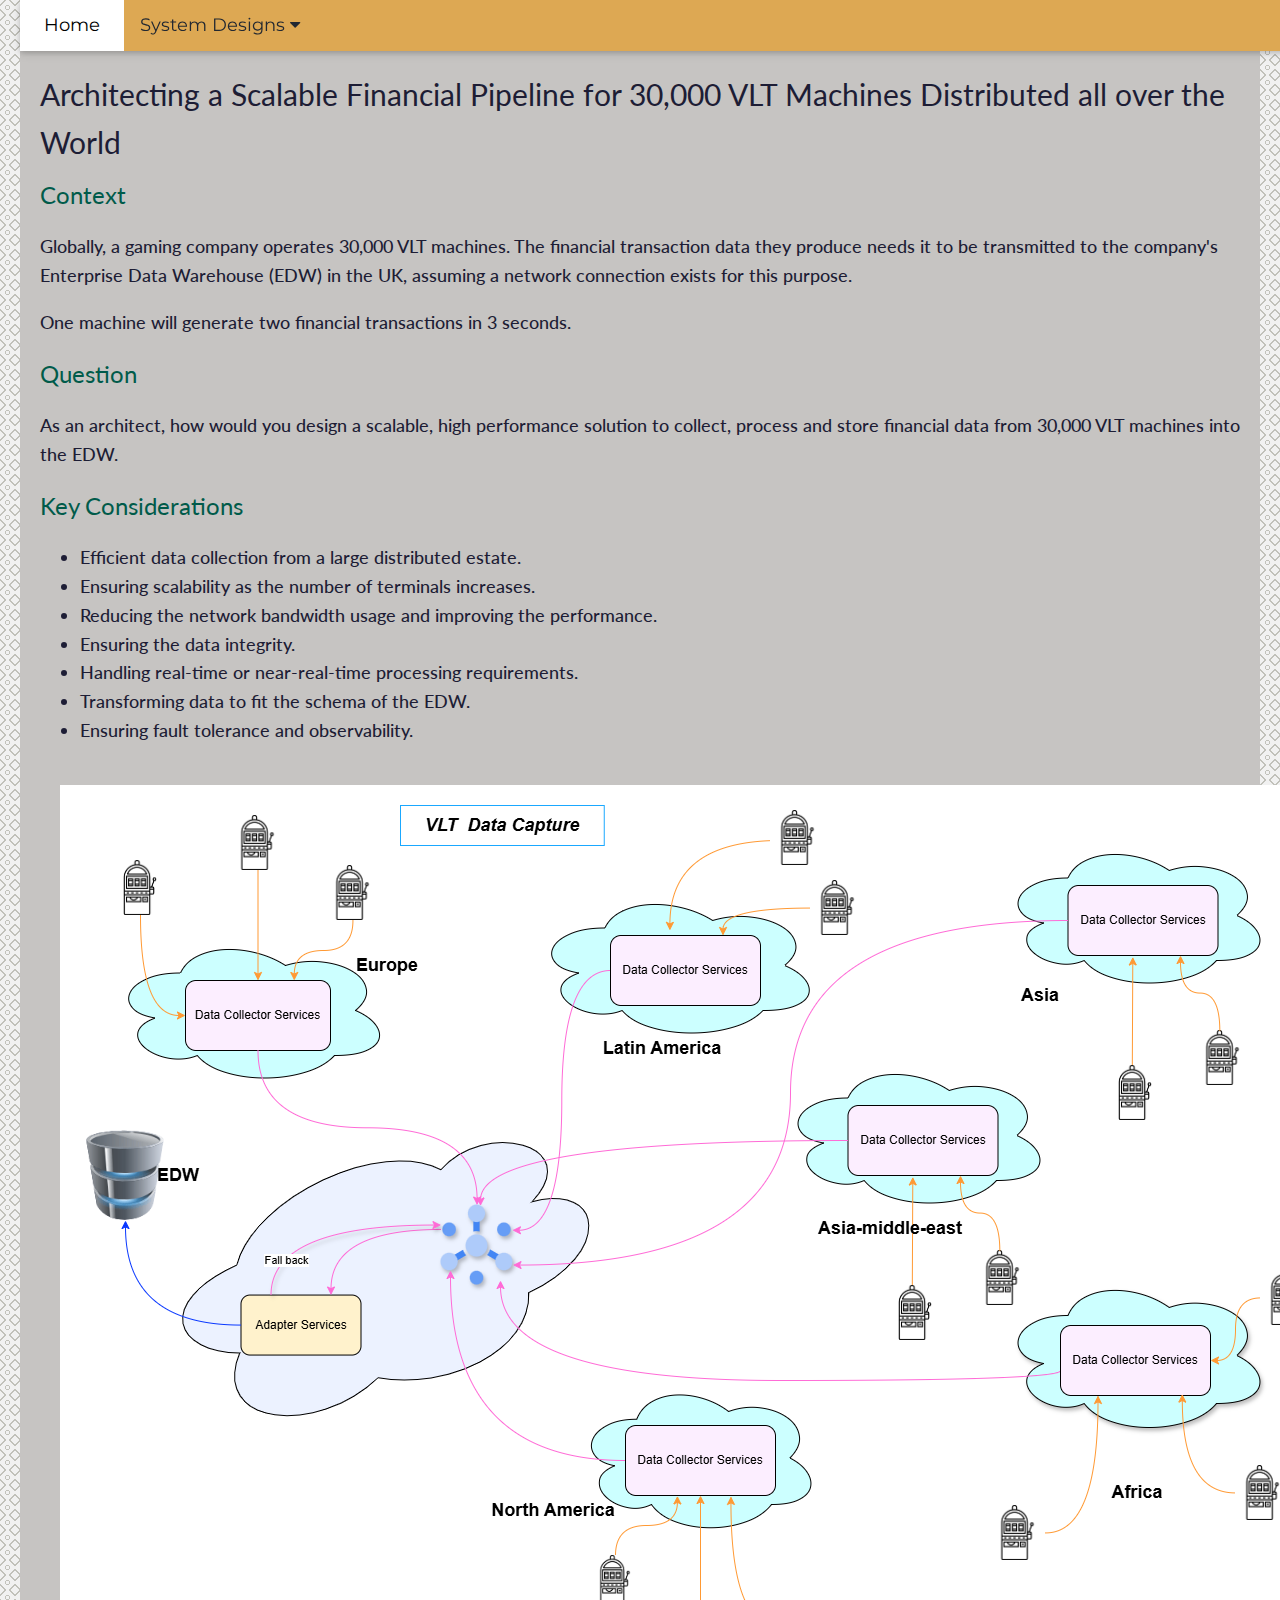
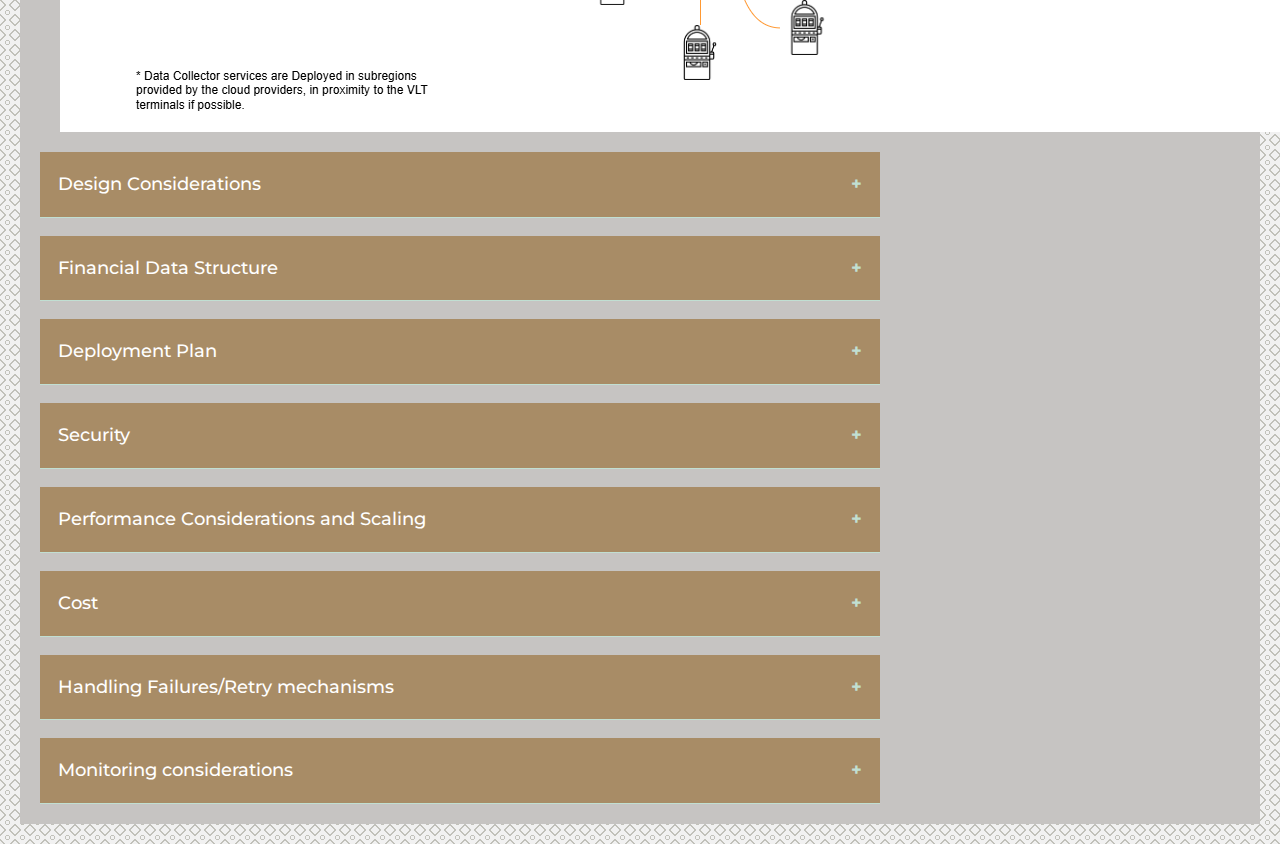
<file: architecture.html>
<!DOCTYPE html>
<html lang="en">
<head>
    <title>praveenvp.in</title>
    <meta charset="UTF-8">
    <meta name="viewport" content="width=device-width, initial-scale=1">
    <link rel="stylesheet" type="text/css" href="main.css" media="all"/>
    <link rel="stylesheet" href="https://www.w3schools.com/w3css/4/w3.css">
    <link rel="stylesheet" href="https://fonts.googleapis.com/css?family=Lato">
    <link rel="stylesheet" href="https://fonts.googleapis.com/css?family=Montserrat">
    <link rel="stylesheet" href="https://cdnjs.cloudflare.com/ajax/libs/font-awesome/4.7.0/css/font-awesome.min.css">
    <link rel="stylesheet" href="https://fonts.googleapis.com/css?family=Audiowide">
    <link rel="preconnect" href="https://fonts.googleapis.com">
    <link rel="preconnect" href="https://fonts.gstatic.com" crossorigin>
    <link href="https://fonts.googleapis.com/css2?family=Dancing+Script:wght@400..700&family=Noto+Sans:ital,wght@0,100..900;1,100..900&display=swap"
          rel="stylesheet">
    <style>
        body, h1, h2, h3, h4, h5, h6 {
            font-family: "Lato", sans-serif
        }

        .w3-bar, button {
            font-family: "Montserrat", sans-serif
        }

        .main-color {
            background-color: #DDA853;
        }

    </style>
</head>
<body>

<!-- Navbar -->
<div class="w3-top">
    <div class="w3-bar main-color w3-card w3-left-align w3-large">
        <a class="w3-bar-item w3-button w3-hide-medium w3-hide-large w3-right w3-padding-large w3-hover-white w3-large main-color"
           href="javascript:void(0);" onclick="myFunction()" title="Toggle Navigation Menu"><i
                class="fa fa-bars"></i></a>
        <a href="index.html#" class="w3-bar-item w3-button w3-padding-large w3-white">Home</a>
        <div class="w3-dropdown-hover w3-hide-small">
            <button class="nav-dropdown">System Designs <i class="fa fa-caret-down"></i></button>
            <div class="w3-dropdown-content w3-card-4 w3-bar-block">
                <a href="#data-collection-id" class="w3-bar-item w3-button w3-hide-small w3-padding-large w3-hover-white">Data Collection pipeline for Globally Distributed Machines</a>
            </div>
        </div>
    </div>
</div>

<!-- Header -->
<!--<header class="w3-container main-color w3-center" style="padding:128px 16px;">-->
<!--    <h1 class="w3-margin w3-jumbo header">praveenvp.in</h1>-->
<!--    <p class="w3-xlarge"></p>-->
<!--    <button class="w3-button w3-black w3-padding-large w3-large w3-margin-top">Get Started</button>-->
</header>
<div class="row">
    <div class="leftcolumn">
        <div id="data-collection-id"></div>
        <div class="card" id="data-collection-body">
            <!--            <h2>Collecting Financial Data from VLT Machines Distributed all over the World</h2>-->
            <h2>Architecting a Scalable Financial Pipeline for 30,000 VLT Machines Distributed all over the World</h2>
            <h3>Context</h3>
            <p>
                Globally, a gaming company operates 30,000 VLT machines. The financial transaction data they produce
                needs it to be transmitted to the company's Enterprise Data Warehouse (EDW) in the UK, assuming a
                network
                connection exists for this purpose.
            </p>
            <p>One machine will generate two financial transactions in 3 seconds. </p>
            <h3>Question</h3>
            <p>
                As an architect, how would you design a scalable, high performance solution to collect, process and
                store financial data from 30,000 VLT machines into the EDW.
            </p>

            <h3>Key Considerations</h3>
            <ul>
                <li>Efficient data collection from a large distributed estate.</li>
                <li>Ensuring scalability as the number of terminals increases.</li>
                <li>Reducing the network bandwidth usage and improving the performance.</li>
                <li>Ensuring the data integrity.</li>
                <li>Handling real-time or near-real-time processing requirements.</li>
                <li>Transforming data to fit the schema of the EDW.</li>
                <li>Ensuring fault tolerance and observability.</li>
            </ul>

            <div class="card">
                <picture>
                    <source media="(min-width: 650px)" srcset="data-capture.png">
                    <source media="(min-width: 450px)" srcset="data-capture.png">
                    <img src="data-capture.png" width="1275" height="947" alt="data capturing diagram">
                </picture>
            </div>

            <button type="button" class="collapsible">Design Considerations</button>
            <div class="content">
                <p>As our terminals are distributed all over the world, and assumes the distribution is as follows, for
                    the
                    provided 30K VLT machines.</p>
                <ul>
                    <li>Europe: 10K</li>
                    <li>North America: 10K</li>
                    <li>Latin America: 3K</li>
                    <li>Africa: 2K</li>
                    <li>Asia: 5K</li>
                </ul>
                <p>From one VLT machine, we are expecting <b>two</b> data in <b>3 seconds</b>, assumes the machine is
                    functioning non-stop,
                    we will be having 20 intervals of 3 seconds in 60 seconds, that means it will be getting 40
                    financial
                    data in one minute.The maximum load we will be getting at peak hours will be as follows.</p>
                <div class="command">
                    <li>40 x 30000 = 1,200,000 transactions per minute</li>
                    <li>1,200,000/60 = 20,000 request per seconds from all over the world, if the provided 30K machines
                        are
                        functioning.
                    </li>
                </div>
                <p>Since these are distributed all over the world, and not all the VLT machines are functioning,
                    assuming
                    half of the population is sleeping and our peak load will be reduced to
                    10K requests per second.</p>

                <p>To reduce the network bandwidth, we can transfer the data in a timed intervals, like say for
                    simplicity,
                    I take the interval as 30 seconds.</p>
                <p>From 30K VLT machines there will be 60K requests per minute, taking the geo-distributions again, the
                    maximum peak load will be 30K requests per minute.</p>
                <div class="command">
                    <li>30K Requests Per Minutes</li>
                    <li>30,000/60 = 500 Requests per second, which is still a considerable amount of traffic.</li>
                </div>
            </div>
            <p></p>

            <button type="button" class="collapsible">Financial Data Structure</button>

            <div class="content">
                <p>Financial data being transmitted consists of VLT-Machine-ID, stake amount, win amount, timestamp. No
                    keys are transmitted, only values in a specific order to reduce the bandwidth usage.
                    Define post-method with data as follows.</p>
                <p></p>
                <h4>for one transaction: </h4>
                <div class="command">
                    <li>VLT-Id|stakeAmount|winAmount|timeStamp(epoch time)|sha1Sum(VLT-id, stake amount, win amount, and
                        timestamp)
                    </li>
                </div>
                <p>* The hash is used to verify the request data, being transmitted over the network.</p>

                <h4>When sending in batches of one minutes, we can avoid the hash value calculation per transaction, to
                    hash value to the full packet.
                </h4>
                <div class="command">
                    sha1Sum(data)#VLT-Id|stakeAmount|winAmount|timeStamp(epoch
                    time)#VLT-Id|stakeAmount|winAmount|timeStamp(epoch
                    time)#VLT-Id|stakeAmount|winAmount|timeStamp(epoch
                    time) ....
                </div>
                <h5>Details of the data being transmitted.</h5>
                <li>VLT-ID : 6 Digits.</li>
                <li>Stake Amount: 5 Digits.</li>
                <li>Win amount: 7 Digits.</li>
                <li>Epoch time: 10 Digits.</li>
                <li>Hash: 40 chars.</li>
                <li>For One transaction: 6 + 5 + 7 + 10 + 3 (separating chars) + 1 (# for separating the one
                    transaction
                    data) = 32 Chars per transaction.
                </li>
                <li>For One minutes 40 transactions => 40(sha1sum size) + (32 x 40 ) = 1320 Bytes of data per
                    request.
                </li>
                <li>in 30 seconds we have 20 transactions => 40(sha1Sum size) + (32 x 20 ) = 660 Bytes of data per
                    request.
                </li>
                <p>* This data is tiny even in the high latency network this will take little time, Even in slow mobile
                    network this transmission happens instantly.</p>
            </div>
            <p></p>

            <button type="button" class="collapsible">Deployment Plan</button>
            <div class="content">
                <p></p>
                <h5>Minimize latency via Regional Data Collectors:</h5>
                <li>Deploy data collection services in multiple
                    regions, strategically located near VLT machines, to significantly reduce data transmission
                    latency. The subregions will be added when Identifies the more data is being pushed to our
                    system.
                </li>
                <h5>Scalable, Serverless Data Collection:</h5>
                <li>Implement data collector applications using a serverless
                    architecture to ensure automatic scaling and efficient resource utilization. Use <b><a href="https://cloud.google.com/run" target="_blank">Google Cloud Run</a></b> Service.
                </li>
                <h5>Leverage Cloud-Based Queuing:</h5>
                <li>Use cloud-provided queuing services to manage and buffer data
                    flow, ensuring reliable data delivery. Use <b><a href="https://cloud.google.com/pubsub" target="_blank">Google Pub/Sub</a></b>
                </li>
                <h5>Optimize EDW Integration with Regional Adapters:</h5>
                <li>Position adapter services in the same region as
                    the Enterprise Data Warehouse (EDW) to minimize latency during data transfer.
                </li>
                <h5>Ensure Data Integrity with Idempotent Database Operations:</h5>
                <li>Design database operations to be idempotent, enabling safe retries and preventing data duplication
                    in case of failures.
                </li>
                <h5>Guarantee Data Delivery with Acknowledgment Mechanisms:</h5>
                <li>Implement acknowledgment mechanisms (e.g., Kafka acknowledgments) to prevent data loss during
                    processing.
                </li>
                <p></p>
            </div>
            <p></p>
            <button type="button" class="collapsible">Security</button>
            <div class="content">
                <p></p>
                <h5>Encryption</h5>
                <li>Requests are transmitted over http/3 network, both for internal and external communication.</li>
                <li>Data is encrypted using Symmetric encryption, Use <a style="color:blue !important;"
                                                                         href="https://en.wikipedia.org/wiki/ChaCha20-Poly1305"
                                                                         target="_blank"><i>Cha-cha20-Poly1305</i></a>
                    for better performance.
                </li>
                <p></p>
                <p></p>
                <h5>Authentication (Token-based authentication)</h5>
                <h5><i>Considerations</i></h5>
                <li>Use short-lived tokens and implement token rotation.</li>
                <li>If required, implement geographic restrictions on token usage based on IP address or other location
                    data.
                </li>
                <li>Implement rate limiting to prevent abuse and denial-of-service attacks.</li>
                <li>Issue tokens from a central, secure server.</li>
                <li>Distribute token validation logic to the data collection services, for reducing the latency.</li>
                <p></p>
            </div>
            <p></p>
            <button type="button" class="collapsible">Performance Considerations and Scaling</button>
            <div class="content">
                <p></p>
                <li>Consider transmitting over https/3, this will add some data in the headers, this will not add that much
                    load.
                </li>
                <li><b>GZIP</b> compression to reduce the bandwidth, for this small amount of data this will not yeild that
                    much significate gain, still useful when we transfer more data over a period.
                </li>
                <li>The <b>Google Pub/Sub</b> provides Low latency, and it scales when needed using its infrastructure, and it is
                    managed by the cloud provider.
                </li>
                <li><b>Google Pub/Sub</b> has inter-regional-connectivity to share the information, we can create <b>topic</b> once, and
                    it is available in across the Google Cloud regions, and publishers (here the data collection
                    services) can publish to the <b>topics</b>.
                </li>
                <li>Since we are using <b>Google CloudRun</b> as a <b>serverless platform</b>, as these are scalable by nature, we
                    can create replication on demand, increasing the calculation power.
                </li>
                <li><b>Adapter</b> services will use the partitions in the Pubsub queue for effective consumption of the
                    data.
                </li>
                <li>Bulk insertion to the database will be used to insert the batch data being transmitted (one minute/30
                    seconds data).
                </li>
                <li>Using <b><i>plain/text</i></b> data to communicate between VLT terminals and Data collector services.</li>
                <p></p>
            </div>
            <p></p>
            <button type="button" class="collapsible">Cost</button>
            <div class="content">
                <p></p>
                <li>We are implementing a serverless architecture to leverage its inherent auto-scaling capabilities. This allows us to dynamically adjust resource allocation based on the real-time processing demands of our global VLT network. With an anticipated 50% average utilization across VLT machines, serverless will enable us to scale resources proportionally, resulting in significant cost efficiencies. Further more since thse are serverless applications, our maintanance cost also reduced significantly.
                </li>
            </div>
            <p></p>
            <button type="button" class="collapsible">Handling Failures/Retry mechanisms</button>
            <div class="content">
                <p></p>
                <h5>While transferring the data from VLT machine to Data collector service</h5>
                <li>All the data needs to be validated for the integrity, once the message validation is successful, we will be published the changes into the Google Pub/Sub,
                    and the acknowledgement is sent back to the VLT instance, if the acknowledgement is not successful we will be saving the data into a file for transferring the data during the recovery cycle.</li>
                <li>The Same method will be used when the Data collector service failed to publish the data to the pubsub queue, we save the data in VLT machine.</li>
                <h5>When Transfer the information from the Adapter Service to EDW</h5>
                <li>A Separate post-controller endpoint will be used to transfer recovery data; in that case we can send the data in files, for a context if the Connectivity is failed for 4 hours, then the data will be stored in a file, preferably one file for one hour.</li>
                <li>This end point in the collector service will parse the file and create data from this and send to the queue.</li>
                <li>If we consider the 40 financial data per minute, we will be having a total of 40 x 60 = 2400 transactions per hour.</li>
                <li>1320 bytes per minute, translate to 1320 bytes x 60 = 79.2Kb of data per hour.</li>
            </div>
            <p></p>
            <button type="button" class="collapsible">Monitoring considerations</button>
            <div class="content">
                <p></p>
                <li>Number of requests processed per second at each level</li>
                <li>At Adapter level</li>
                <li>At Data collection service level</li>
                <li>Error Rates and recovery requirements.</li>
                <li>Database operations and health checks.</li>
                <li>Active Data collection services at a time, by region.</li>
                <li>Queue length.</li>
            </div>
    </div>
    <script>
        // Used to toggle the menu on small screens when clicking on the menu button
        function myFunction() {
            var x = document.getElementById("navDemo");
            if (x.className.indexOf("w3-show") == -1) {
                x.className += " w3-show";
            } else {
                x.className = x.className.replace(" w3-show", "");
            }
        }

        var coll = document.getElementsByClassName("collapsible");
        var i;

        for (i = 0; i < coll.length; i++) {
            coll[i].addEventListener("click", function () {
                this.classList.toggle("active");
                var content = this.nextElementSibling;
                if (content.style.display === "block") {
                    content.style.display = "none";
                } else {
                    content.style.display = "block";
                }
            });
        }

    </script>
</div>
</body>
</html>
</file>
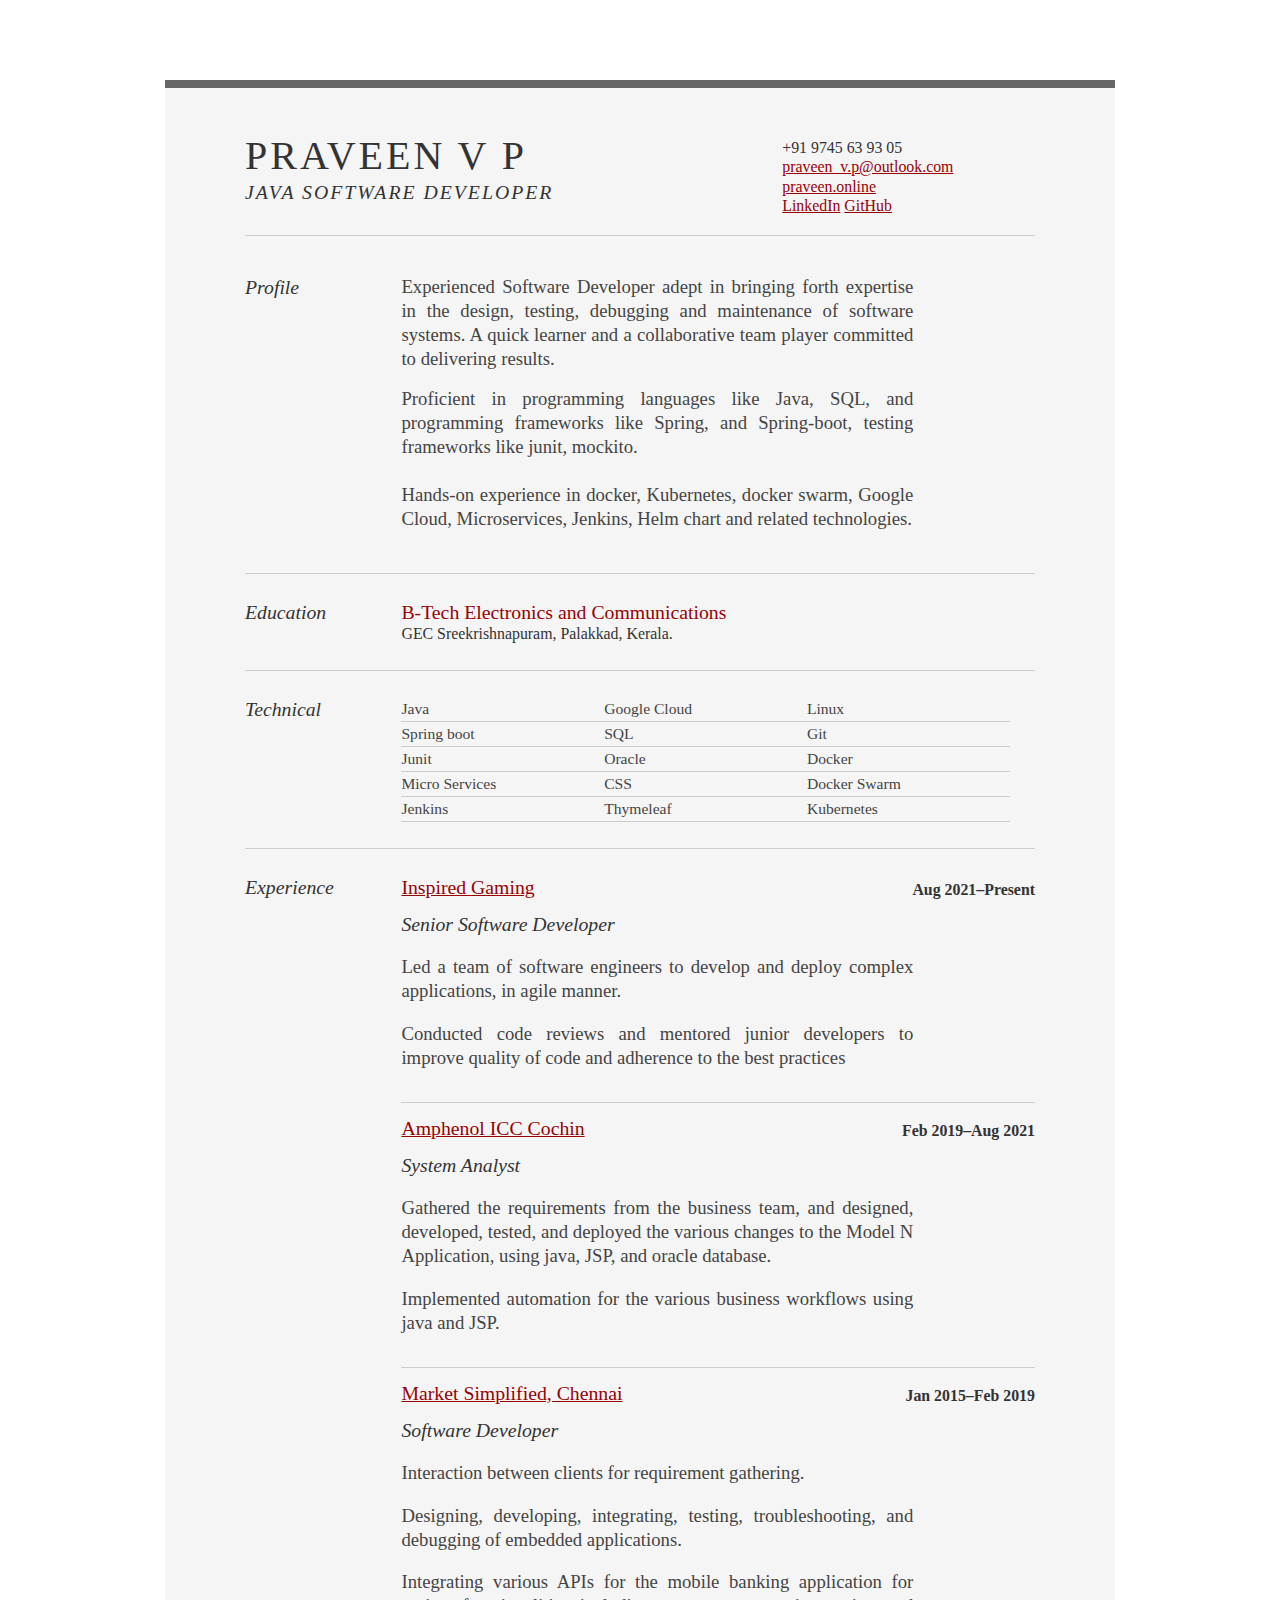
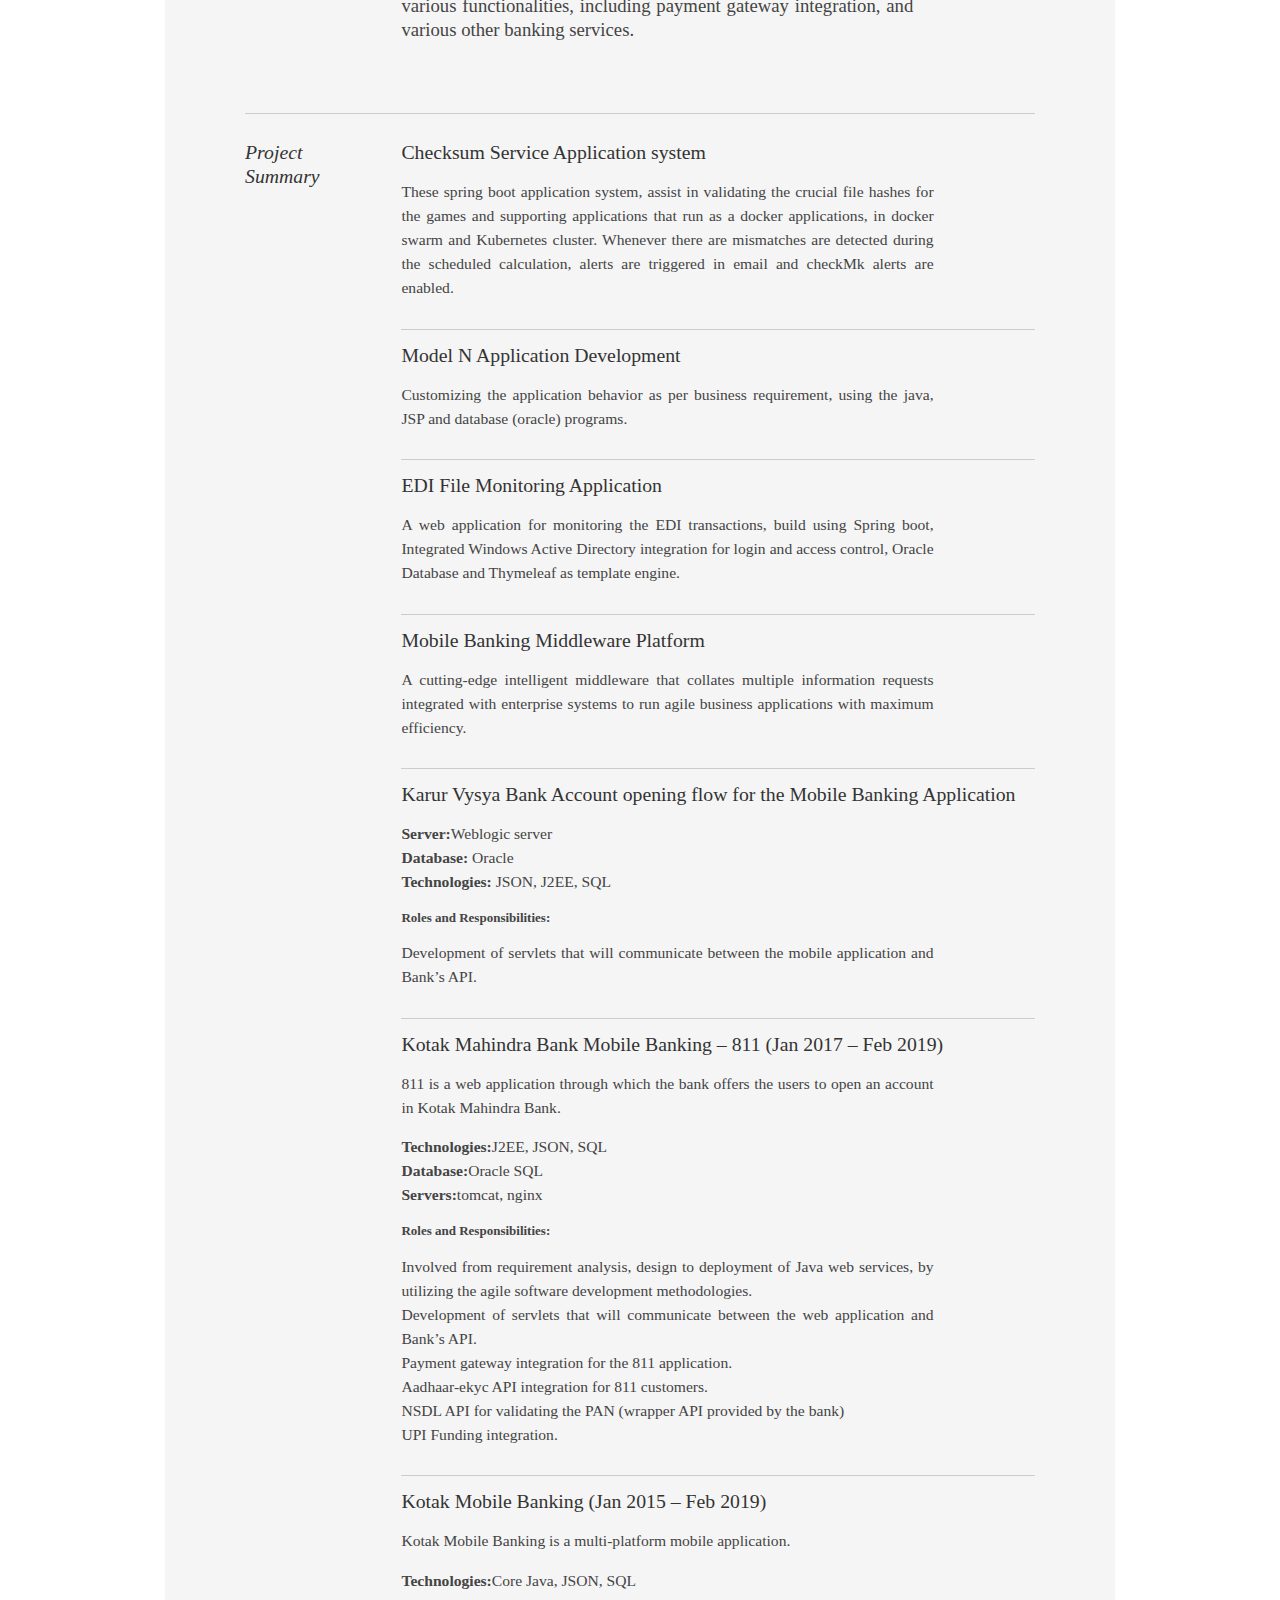
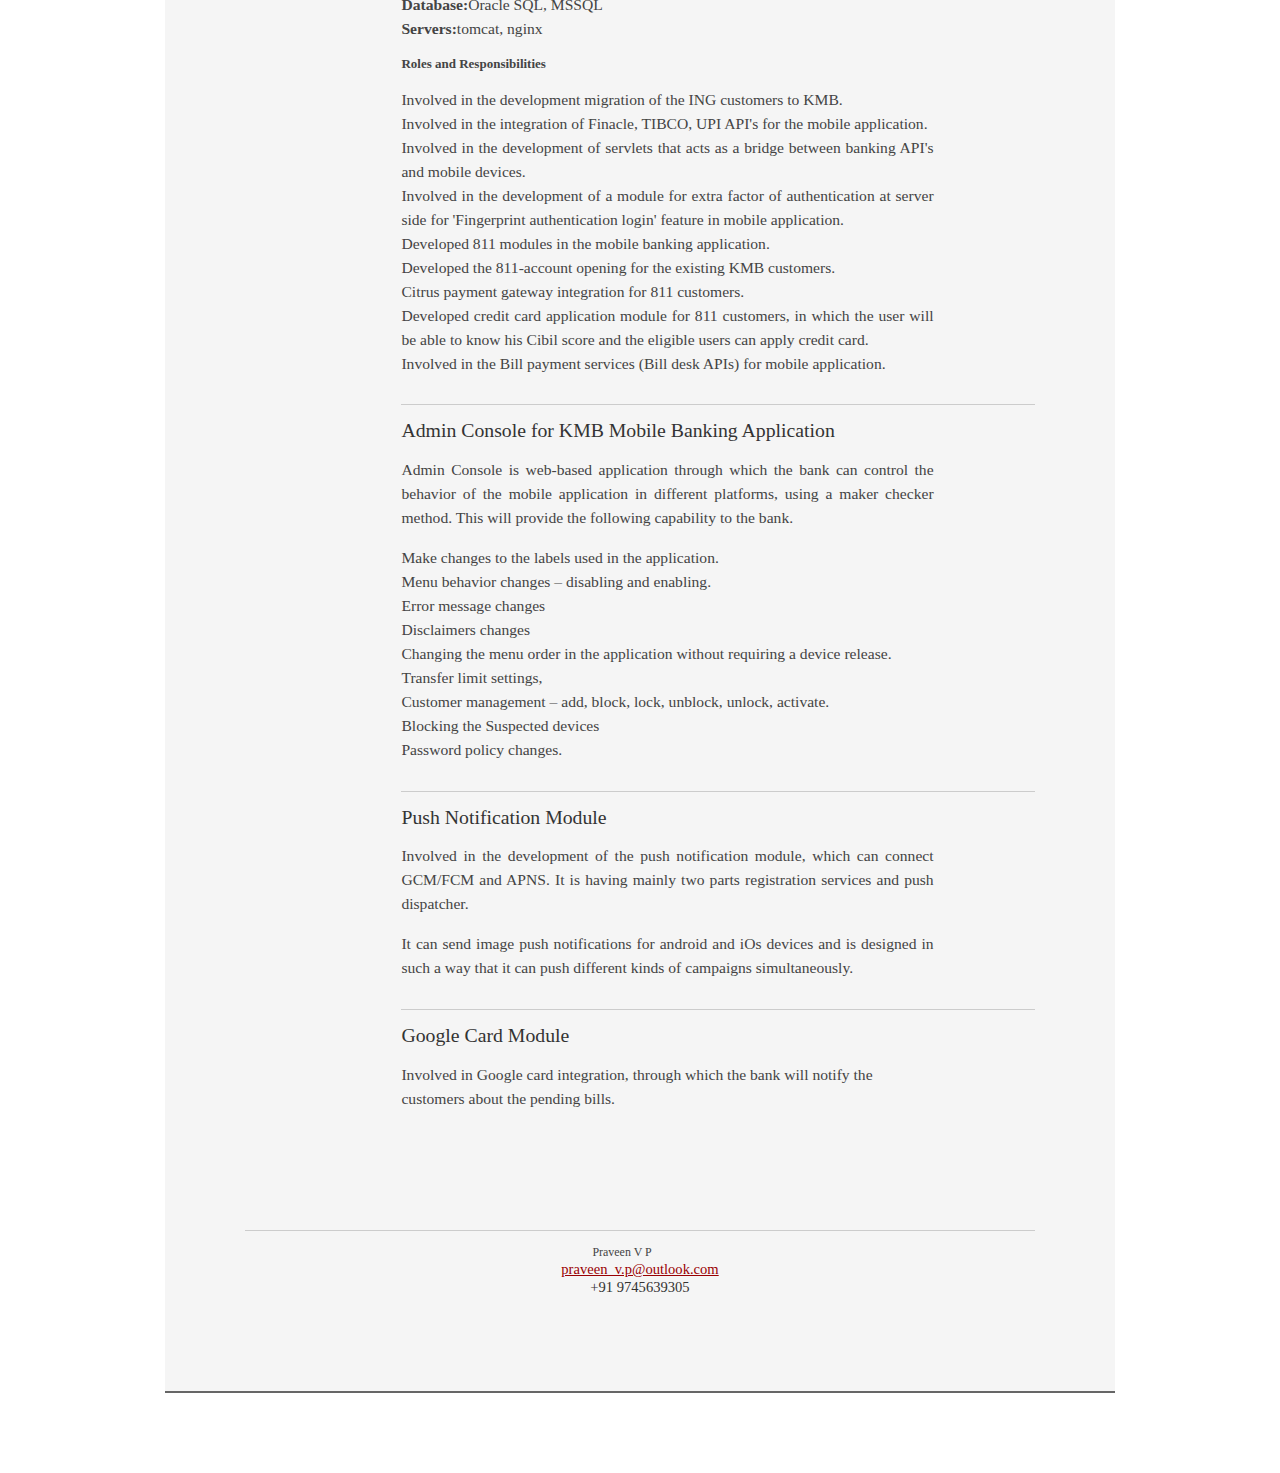
<file: resume.html>
<!DOCTYPE html PUBLIC "-//W3C//DTD XHTML 1.0 Strict//EN" "http://www.w3.org/TR/xhtml1/DTD/xhtml1-strict.dtd">
<html>
<head>

    <title>praveen vp</title>
    <meta http-equiv="content-type" content="text/html; charset=utf-8"/>

    <meta name="keywords" content=""/>
    <meta name="description" content=""/>

    <link rel="stylesheet" type="text/css" href="grids.css" media="all"/>
    <link rel="stylesheet" type="text/css" href="resume.css" media="all"/>

</head>
<body>

<div id="doc2" class="yui-t7">
    <div id="inner">
        <div id="hd">
            <div class="yui-gc">
                <div class="yui-u first">
                    <h1>Praveen V P</h1>
                    <h2>Java Software Developer</h2>
                </div>

                <div class="yui-u">
                    <div class="contact-info">
                        <h3>+91 9745 63 93 05</h3>
                        <h3><a href="mailto:praveen_v.p@outlook.com">praveen_v.p@outlook.com</a></h3>
                        <h4><a href="https://praveenvp.online/">praveen.online</a>
                            <br>
                            <a href="https://www.linkedin.com/in/praveen-vp">LinkedIn</a>
                            <a href="https://github.com/praveen-vp">GitHub</a>
                        </h4>
                    </div><!--// .contact-info -->
                </div>
            </div><!--// .yui-gc -->
        </div><!--// hd -->

        <div id="bd">
            <div id="yui-main">
                <div class="yui-b">
                    <div class="yui-gf">
                        <div class="yui-u first">
                            <h2>Profile</h2>
                        </div>
                        <div class="yui-u" style=" text-align: justify;">
                            <p class="enlarge">
                                Experienced Software Developer adept in bringing forth expertise in the design, testing,
                                debugging and maintenance of software systems.
                                A quick learner and a collaborative team player committed to delivering results.
                            </p>
                            <br>
                            <p class="enlarge">
                                Proficient in programming languages like
                                Java, SQL, and programming frameworks like Spring, and Spring-boot, testing frameworks
                                like junit, mockito.
                            <p class="enlarge">
                                <br>
                                Hands-on experience in docker, Kubernetes, docker swarm, Google
                                Cloud, Microservices, Jenkins, Helm chart and related technologies.
                            </p>
                            <br>
                        </div>
                    </div><!--// .yui-gf -->

                    <div class="yui-gf">
                        <div class="yui-u first">
                            <h2>Education</h2>
                        </div>
                        <div class="yui-u">
                            <h2 style="color: #990003">B-Tech Electronics and Communications</h2>
                            <h3>GEC Sreekrishnapuram, Palakkad, Kerala.</h3>
<!--                            <h3>2013</h3>-->
                            <p></p>
                        </div>
                    </div><!--// .yui-gf -->

<!--                    <div class="yui-gf">-->
<!--                        <div class="yui-u first">-->
<!--                            <h2>Skills</h2>-->
<!--                        </div>-->
<!--                        <div class="yui-u">-->

<!--                            <div class="talent">-->
<!--                                <h2>Web Design</h2>-->
<!--                                <p>Assertively exploit wireless initiatives rather than synergistic core-->
<!--                                    competencies. </p>-->
<!--                            </div>-->

<!--                            <div class="talent">-->
<!--                                <h2>Interface Design</h2>-->
<!--                                <p>Credibly streamline mission-critical value with multifunctional functionalities. </p>-->
<!--                            </div>-->

<!--                            <div class="talent">-->
<!--                                <h2>Project Direction</h2>-->
<!--                                <p>Proven ability to lead and manage a wide variety of design and development projects-->
<!--                                    in team and independent situations.</p>-->
<!--                            </div>-->
<!--                        </div>-->
<!--                    </div>&lt;!&ndash;// .yui-gf &ndash;&gt;-->

                    <div class="yui-gf">
                        <div class="yui-u first">
                            <h2>Technical</h2>
                        </div>
                        <div class="yui-u">
                            <ul class="talent">
                                <li>Java</li>
                                <li>Spring boot</li>
                                <li>Junit</li>
                                <li>Micro Services</li>
                                <li>Jenkins</li>
                            </ul>
                            <ul class="talent">
                                <li>Google Cloud</li>
                                <li>SQL</li>
                                <li>Oracle</li>
                                <li>CSS</li>
                                <li>Thymeleaf</li>
                            </ul>

                            <ul class="talent">
                                <li>Linux</li>
                                <li>Git</li>
                                <li>Docker</li>
                                <li>Docker Swarm</li>
                                <li>Kubernetes</li>
                            </ul>
                        </div>
                    </div><!--// .yui-gf-->

                    <div class="yui-gf">

                        <div class="yui-u first">
                            <h2>Experience</h2>
                        </div><!--// .yui-u -->

                        <div class="yui-u">
                            <div class="job">
                                <h2><a href="https://inseinc.com/">Inspired Gaming</a></h2>
                                <p></p>
                                <h2><i>Senior Software Developer</i></h2>
                                <h4><b>Aug 2021–Present</b></h4>
                                <p class="enlarge" style="text-align: justify">
                                    Led a team of software engineers to develop and deploy complex
                                    applications, in
                                    agile manner.
                                </p>
                                <p class="enlarge" style="text-align: justify">
                                    Conducted code reviews and mentored junior developers to improve quality of code
                                    and adherence to the best practices
                                </p>
                            </div>

                            <div class="job">
                                <h2><a href="https://amphenol.com/">Amphenol ICC Cochin</a></h2>
                                <p></p>
                                <h2><i>System Analyst</i></h2>
                                <h4><b>Feb 2019–Aug 2021</b></h4>
                                <p class="enlarge" style="text-align: justify">
                                    Gathered the requirements from the business team, and designed, developed, tested,
                                    and deployed the various changes to the Model N Application, using java, JSP, and
                                    oracle database.
                                </p>
                                <p class="enlarge" style="text-align: justify">
                                    Implemented automation for the various business workflows using java and JSP.
                                </p>
                            </div>
                            <div class="job last">
                                <h2><a href="https://marketsimplified.com/">Market Simplified, Chennai</a></h2>
                                <p></p>
                                <h2><i>Software Developer</i></h2>
                                <h4><b>Jan 2015–Feb 2019</b></h4>
                                <p class="enlarge" style="text-align: justify">
                                    Interaction between clients for requirement gathering.
                                </p>
                                <p class="enlarge" style="text-align: justify">
                                    Designing, developing, integrating, testing, troubleshooting, and debugging of
                                    embedded applications.
                                </p>
                                <p class="enlarge" style="text-align: justify">
                                    Integrating various APIs for the mobile banking application for various
                                    functionalities, including payment gateway integration, and various other banking
                                    services.
                                </p>
                            </div>
                        </div><!--// .yui-u -->
                    </div><!--// .yui-gf -->


                    <div class="yui-gf" style="border-bottom: none">
                        <div class="yui-u first">
                            <h2>Project Summary</h2>
                        </div><!--// .yui-u -->

                        <div class="yui-u">
                            <div class="job">
                                <h2>
                                    Checksum Service Application system
                                </h2>
                                <p class="large" style=" text-align: justify;">
                                    These spring boot application system, assist in
                                    validating the crucial file hashes for the games and
                                    supporting applications that run as a docker
                                    applications, in docker swarm and Kubernetes cluster.
                                    Whenever there are mismatches are detected during the
                                    scheduled calculation, alerts are triggered in email
                                    and checkMk alerts are enabled.
                                </p>
                            </div>

                            <div class="job">
                                <h2>
                                    Model N Application Development
                                </h2>
                                <p class="large" style=" text-align: justify;">
                                    Customizing the application behavior as per business requirement, using the
                                    java, JSP and database (oracle) programs.
                                </p>
                            </div>

                            <div class="job">
                                <h2>
                                    EDI File Monitoring Application
                                </h2>
                                <p class="large" style=" text-align: justify;">
                                    A web application for monitoring the EDI transactions, build using Spring
                                    boot, Integrated Windows Active Directory integration for login and access
                                    control, Oracle Database and Thymeleaf as template engine.
                                <p>
                            </div>

                            <div class="job">
                                <h2>
                                    Mobile Banking Middleware Platform
                                </h2>
                                <p class="large" style=" text-align: justify;">
                                    A cutting-edge intelligent middleware that collates multiple information
                                    requests integrated with enterprise systems to run agile business
                                    applications with maximum efficiency.
                                </p>
                            </div>

                            <div class="job">
                                <h2>
                                    Karur Vysya Bank Account opening flow for the Mobile Banking Application
                                </h2>
                                <p class="large">
                                    <strong>Server:</strong>Weblogic server
                                    <br/>
                                    <strong>Database:</strong> Oracle
                                    <br/>
                                    <strong>Technologies:</strong> JSON, J2EE, SQL
                                    <br/>
                                </p>
                                <h5>
                                    <strong>Roles and Responsibilities:</strong>
                                </h5>
                                <p class="large" style=" text-align: justify;">
                                    Development of servlets that will communicate between the mobile
                                    application and Bank’s API. <strong></strong>
                                </p>
                            </div>

                            <div class="job">
                                <h2>
                                    Kotak Mahindra Bank Mobile Banking – 811 (Jan 2017 – Feb 2019)
                                </h2>
                                <p class="large" style=" text-align: justify;">
                                    811 is a web application through which the bank offers the users to open an
                                    account in Kotak Mahindra Bank.
                                </p>
                                <p class="large">
                                    <strong>Technologies:</strong>J2EE, JSON, SQL
                                    <br/>
                                    <strong>Database:</strong>Oracle SQL
                                    <br/>
                                    <strong>Servers:</strong>tomcat, nginx
                                </p>
                                <h5>
                                    <strong>Roles and Responsibilities:</strong>
                                </h5>
                                <p class="large" style=" text-align: justify;">
                                    Involved from requirement analysis, design to deployment of Java
                                    web services, by utilizing the agile software development methodologies.
                                    <br/>
                                    Development of servlets that will communicate between the web
                                    application and Bank’s API.
                                    <br/>
                                    Payment gateway integration for the 811 application.
                                    <br/>
                                    Aadhaar-ekyc API integration for 811 customers.
                                    <br/>
                                    NSDL API for validating the PAN (wrapper API provided by the bank)
                                    <br/>
                                    UPI Funding integration.
                                </p>
                            </div>

                            <div class="job">
                                <h2>
                                    Kotak Mobile Banking (Jan 2015 – Feb 2019)
                                </h2>
                                <p class="large" style=" text-align: justify;">
                                    Kotak Mobile Banking is a multi-platform mobile application.
                                </p>
                                <p class="large">
                                    <strong>Technologies:</strong>Core Java, JSON, SQL
                                    <br/>
                                    <strong>Database:</strong>Oracle SQL, MSSQL <strong></strong>
                                    <br/>
                                    <strong>Servers:</strong>tomcat, nginx
                                </p>
                                <h5>
                                    <strong>Roles and Responsibilities</strong>
                                </h5>
                                <p class="large" style=" text-align: justify;">
                                    Involved in the development migration of the ING customers to KMB.
                                    <br/>
                                    Involved in the integration of Finacle, TIBCO, UPI API's for the mobile
                                    application.
                                    <br/>
                                    Involved in the development of servlets that acts as a bridge between
                                    banking API's and mobile devices.
                                    <br/>
                                    Involved in the development of a module for extra factor of
                                    authentication at server side for 'Fingerprint authentication login'
                                    feature in mobile application.
                                    <br/>
                                    Developed 811 modules in the mobile banking application.
                                    <br/>
                                    Developed the 811-account opening for the existing KMB customers.
                                    <br/>
                                    Citrus payment gateway integration for 811 customers.
                                    <br/>
                                    Developed credit card application module for 811 customers, in which
                                    the user will be able to know his Cibil score and the eligible users can
                                    apply credit card.
                                    <br/>
                                    Involved in the Bill payment services (Bill desk APIs) for mobile
                                    application.
                                </p>
                            </div>

                            <div class="job">
                                <h2>
                                    Admin Console for KMB Mobile Banking Application
                                </h2>
                                <p class="large" style=" text-align: justify;">
                                    Admin Console is web-based application through which the bank can control
                                    the behavior of the mobile application in different platforms, using a
                                    maker checker method. This will provide the following capability to the
                                    bank.
                                </p>
                                <p class="large">
                                    Make changes to the labels used in the application.
                                    <br/>
                                    Menu behavior changes – disabling and enabling.
                                    <br/>Error message changes
                                    <br/>
                                    Disclaimers changes
                                    <br/>
                                    Changing the menu order in the application without requiring a device
                                    release.
                                    <br/>
                                    Transfer limit settings,
                                    <br/>
                                    Customer management – add, block, lock, unblock, unlock, activate.
                                    <br/>
                                    Blocking the Suspected devices
                                    <br/>
                                    Password policy changes.
                                </p>
                            </div>

                            <div class="job"  style=" text-align: justify;">
                                <h2>
                                    Push Notification Module
                                </h2>
                                <p class="large">
                                    Involved in the development of the push notification module, which can
                                    connect GCM/FCM and APNS. It is having mainly two parts registration
                                    services and push dispatcher.
                                </p>
                                <p class="large">
                                    It can send image push notifications for android and iOs devices and is
                                    designed in such a way that it can push different kinds of campaigns
                                    simultaneously.
                                </p>
                            </div>
                            <div class="job last">
                                <h2>
                                    Google Card Module
                                </h2>
                                <p class="large">
                                    <strong></strong>Involved in Google card integration, through which the
                                    bank will notify the customers about the pending bills. <strong></strong>
                                </p>
                            </div>
                        </div><!--// .yui-u -->
                    </div><!--// .yui-gf -->
                </div><!--// .yui-b -->
            </div><!--// .yui-b -->
        </div><!--// yui-main -->
        <div id="ft">
            <p>Praveen V P</p>
            <h3><a href="mailto:praveen_v.p@outlook.com">praveen_v.p@outlook.com</a></h3>
            <h3>+91 9745639305</h3>
        </div><!--// footer -->
    </div><!--// bd -->
</div><!-- // inner -->
</body>
</html>
</file>
<file: main.css>
body {
    padding: 20px;
    background-color: #f1f1f1!important;
    color: #222831;
    background: linear-gradient(45deg,transparent 14%, #c1c1ba 15%, #c1c1ba 20%, transparent 21%, transparent 79%, #c1c1ba  80%, #c1c1ba 85%, transparent 86%),linear-gradient(135deg,transparent 14%, #c1c1ba 15%, #c1c1ba 20%, transparent 21%, transparent 79%, #c1c1ba  80%, #c1c1ba 85%, transparent 86%), radial-gradient(transparent 14%, #c1c1ba 15%, #c1c1ba 25%, transparent 26%);
    background-size: 1em 1em;
    background-color: #eeecec;
    opacity: 100%;
}

/* Create two unequal columns that floats next to each other */
/* Left column */
.leftcolumn {
    float: left;
    width: 100%;
}

/* Right column */
.rightcolumn {
    float: left;
    width: 25%;
    padding-left: 20px;
}

a {
    color: #393E46 !important;
}

/* Add a card effect for articles */
.card {
    background-color: #c6c4c2;
    padding: 20px;
    margin-top: 20px;
    font-weight: 500;
    color: #1D1D35;
    line-height: 1.6;
    font-size: 18px;
}

/* Clear floats after the columns */
.row:after {
    content: "";
    display: table;
    clear: both;
}

/* Footer */
.footer {
    padding: 10px;
    text-align: center;
    background: transparent;
    margin-top: 20px;
    color: #e2d0bd;
}

/* Responsive layout - when the screen is less than 800px wide, make the two columns stack on top of each other instead of next to each other */
@media screen and (max-width: 800px) {
    .leftcolumn, .rightcolumn {
        width: 100%;
        padding: 0;
    }
}

/*Hex Codes: #577267 #8CA196 #C1B1A0*/


.scrollable-div {
    height: 200px;
    overflow-x: scroll;
    background: #abb8c3;
    color: #56423C;
    padding: 20px;
    /*color: #FFC0B7;*/
}

.command {
    /*overflow-x: scroll;*/
    background: #b7b7b7;
    color: #0c0c0c;
    padding: 20px;
    font-weight: 500;
    font-size: 14px;
    width: 70%;
    font-family: "Source Code Pro", serif;
    border: #000000 thin;
    /*color: #FFC0B7;*/
}

textarea {
    overflow-x: scroll;
    color: #32373c;
    background: #abb8c3;
    line-height: 1.3;
}

h6, h5, h4, h3 {
    color: #005b4a;
}

h6 {
    font-style: italic;
    font-weight: 400;
}

b {
    /*color: #E6EFFF;*/
    font-weight: normal;
}

.collapsible {
    background-color: #a88c66;
    cursor: pointer;
    padding: 18px;
    width: 70%;
    border: none;
    text-align: left;
    outline: none;
    font-size: 18px;
    color: #FFFFFF;
    font-weight: 500;
    border-bottom: #C1DFD2 solid 1px;
}

.collapsible:hover {
    background-color: #504538;
}

.collapsible:after {
    content: '\002B';
    color: #C1DFD2;
    font-weight: bold;
    float: right;
    margin-left: 5px;
}

.active:after {
    content: "\2212";
}

.content {
    padding: 0 18px;
    display: none;
    overflow: hidden;
    background-color: transparent;
}

.nav-dropdown {
    border: none;
    display: inline-block;
    padding: 12px 16px;
    vertical-align: middle;
    overflow: hidden;
    text-decoration: none;
    color: inherit;
    background-color: inherit;
    text-align: center;
    cursor: pointer;
    white-space: nowrap;
}
</file>
<file: grids.css>
/*
Copyright (c) 2009, Yahoo! Inc. All rights reserved.
Code licensed under the BSD License:
http://developer.yahoo.net/yui/license.txt
version: 2.7.0
*/
html{color:#000;background:#FFF;}body,div,dl,dt,dd,ul,ol,li,h1,h2,h3,h4,h5,h6,pre,code,form,fieldset,legend,input,button,textarea,p,blockquote,th,td{margin:0;padding:0;}table{border-collapse:collapse;border-spacing:0;}fieldset,img{border:0;}address,caption,cite,code,dfn,em,strong,th,var,optgroup{font-style:inherit;font-weight:inherit;}del,ins{text-decoration:none;}li{list-style:none;}caption,th{text-align:left;}h1,h2,h3,h4,h5,h6{font-size:100%;font-weight:normal;}q:before,q:after{content:'';}abbr,acronym{border:0;font-variant:normal;}sup{vertical-align:baseline;}sub{vertical-align:baseline;}legend{color:#000;}input,button,textarea,select,optgroup,option{font-family:inherit;font-size:inherit;font-style:inherit;font-weight:inherit;}input,button,textarea,select{*font-size:100%;}body{font:13px/1.231 arial,helvetica,clean,sans-serif;*font-size:small;*font:x-small;}select,input,button,textarea,button{font:99% arial,helvetica,clean,sans-serif;}table{font-size:inherit;font:100%;}pre,code,kbd,samp,tt{font-family:monospace;*font-size:108%;line-height:100%;}body{text-align:center;}#doc,#doc2,#doc3,#doc4,.yui-t1,.yui-t2,.yui-t3,.yui-t4,.yui-t5,.yui-t6,.yui-t7{margin:auto;text-align:left;width:57.69em;*width:56.25em;}#doc2{width:73.076em;*width:71.25em;}#doc3{margin:auto 10px;width:auto;}#doc4{width:74.923em;*width:73.05em;}.yui-b{position:relative;}.yui-b{_position:static;}#yui-main .yui-b{position:static;}#yui-main,.yui-g .yui-u .yui-g{width:100%;}.yui-t1 #yui-main,.yui-t2 #yui-main,.yui-t3 #yui-main{float:right;margin-left:-25em;}.yui-t4 #yui-main,.yui-t5 #yui-main,.yui-t6 #yui-main{float:left;margin-right:-25em;}.yui-t1 .yui-b{float:left;width:12.30769em;*width:12.00em;}.yui-t1 #yui-main .yui-b{margin-left:13.30769em;*margin-left:13.05em;}.yui-t2 .yui-b{float:left;width:13.8461em;*width:13.50em;}.yui-t2 #yui-main .yui-b{margin-left:14.8461em;*margin-left:14.55em;}.yui-t3 .yui-b{float:left;width:23.0769em;*width:22.50em;}.yui-t3 #yui-main .yui-b{margin-left:24.0769em;*margin-left:23.62em;}.yui-t4 .yui-b{float:right;width:13.8456em;*width:13.50em;}.yui-t4 #yui-main .yui-b{margin-right:14.8456em;*margin-right:14.55em;}.yui-t5 .yui-b{float:right;width:18.4615em;*width:18.00em;}.yui-t5 #yui-main .yui-b{margin-right:19.4615em;*margin-right:19.125em;}.yui-t6 .yui-b{float:right;width:23.0769em;*width:22.50em;}.yui-t6 #yui-main .yui-b{margin-right:24.0769em;*margin-right:23.62em;}.yui-t7 #yui-main .yui-b{display:block;margin:0 0 1em 0;}#yui-main .yui-b{float:none;width:auto;}.yui-gb .yui-u,.yui-g .yui-gb .yui-u,.yui-gb .yui-g,.yui-gb .yui-gb,.yui-gb .yui-gc,.yui-gb .yui-gd,.yui-gb .yui-ge,.yui-gb .yui-gf,.yui-gc .yui-u,.yui-gc .yui-g,.yui-gd .yui-u{float:left;}.yui-g .yui-u,.yui-g .yui-g,.yui-g .yui-gb,.yui-g .yui-gc,.yui-g .yui-gd,.yui-g .yui-ge,.yui-g .yui-gf,.yui-gc .yui-u,.yui-gd .yui-g,.yui-g .yui-gc .yui-u,.yui-ge .yui-u,.yui-ge .yui-g,.yui-gf .yui-g,.yui-gf .yui-u{float:right;}.yui-g div.first,.yui-gb div.first,.yui-gc div.first,.yui-gd div.first,.yui-ge div.first,.yui-gf div.first,.yui-g .yui-gc div.first,.yui-g .yui-ge div.first,.yui-gc div.first div.first{float:left;}.yui-g .yui-u,.yui-g .yui-g,.yui-g .yui-gb,.yui-g .yui-gc,.yui-g .yui-gd,.yui-g .yui-ge,.yui-g .yui-gf{width:49.1%;}.yui-gb .yui-u,.yui-g .yui-gb .yui-u,.yui-gb .yui-g,.yui-gb .yui-gb,.yui-gb .yui-gc,.yui-gb .yui-gd,.yui-gb .yui-ge,.yui-gb .yui-gf,.yui-gc .yui-u,.yui-gc .yui-g,.yui-gd .yui-u{width:32%;margin-left:1.99%;}.yui-gb .yui-u{*margin-left:1.9%;*width:31.9%;}.yui-gc div.first,.yui-gd .yui-u{width:66%;}.yui-gd div.first{width:32%;}.yui-ge div.first,.yui-gf .yui-u{width:74.2%;}.yui-ge .yui-u,.yui-gf div.first{width:24%;}.yui-g .yui-gb div.first,.yui-gb div.first,.yui-gc div.first,.yui-gd div.first{margin-left:0;}.yui-g .yui-g .yui-u,.yui-gb .yui-g .yui-u,.yui-gc .yui-g .yui-u,.yui-gd .yui-g .yui-u,.yui-ge .yui-g .yui-u,.yui-gf .yui-g .yui-u{width:49%;*width:48.1%;*margin-left:0;}.yui-g .yui-g .yui-u{width:48.1%;}.yui-g .yui-gb div.first,.yui-gb .yui-gb div.first{*margin-right:0;*width:32%;_width:31.7%;}.yui-g .yui-gc div.first,.yui-gd .yui-g{width:66%;}.yui-gb .yui-g div.first{*margin-right:4%;_margin-right:1.3%;}.yui-gb .yui-gc div.first,.yui-gb .yui-gd div.first{*margin-right:0;}.yui-gb .yui-gb .yui-u,.yui-gb .yui-gc .yui-u{*margin-left:1.8%;_margin-left:4%;}.yui-g .yui-gb .yui-u{_margin-left:1.0%;}.yui-gb .yui-gd .yui-u{*width:66%;_width:61.2%;}.yui-gb .yui-gd div.first{*width:31%;_width:29.5%;}.yui-g .yui-gc .yui-u,.yui-gb .yui-gc .yui-u{width:32%;_float:right;margin-right:0;_margin-left:0;}.yui-gb .yui-gc div.first{width:66%;*float:left;*margin-left:0;}.yui-gb .yui-ge .yui-u,.yui-gb .yui-gf .yui-u{margin:0;}.yui-gb .yui-gb .yui-u{_margin-left:.7%;}.yui-gb .yui-g div.first,.yui-gb .yui-gb div.first{*margin-left:0;}.yui-gc .yui-g .yui-u,.yui-gd .yui-g .yui-u{*width:48.1%;*margin-left:0;}.yui-gb .yui-gd div.first{width:32%;}.yui-g .yui-gd div.first{_width:29.9%;}.yui-ge .yui-g{width:24%;}.yui-gf .yui-g{width:74.2%;}.yui-gb .yui-ge div.yui-u,.yui-gb .yui-gf div.yui-u{float:right;}.yui-gb .yui-ge div.first,.yui-gb .yui-gf div.first{float:left;}.yui-gb .yui-ge .yui-u,.yui-gb .yui-gf div.first{*width:24%;_width:20%;}.yui-gb .yui-ge div.first,.yui-gb .yui-gf .yui-u{*width:73.5%;_width:65.5%;}.yui-ge div.first .yui-gd .yui-u{width:65%;}.yui-ge div.first .yui-gd div.first{width:32%;}#hd:after,#bd:after,#ft:after,.yui-g:after,.yui-gb:after,.yui-gc:after,.yui-gd:after,.yui-ge:after,.yui-gf:after{content:".";display:block;height:0;clear:both;visibility:hidden;}#hd,#bd,#ft,.yui-g,.yui-gb,.yui-gc,.yui-gd,.yui-ge,.yui-gf{zoom:1;}
</file>
<file: resume.css>
.msg {
    padding: 10px;
    background: #222;
    position: relative;
}

.msg h1 {
    color: #fff;
}

.msg a {
    margin-left: 20px;
    background: #408814;
    color: white;
    padding: 4px 8px;
    text-decoration: none;
}

.msg a:hover {
    background: #266400;
}

/* //-- yui-grids style overrides -- */
body {
    font-family: Georgia;
    color: #444;
}

#inner {
    padding: 10px 80px;
    margin: 80px auto;
    background: #f5f5f5;
    border: solid #666;
    border-width: 8px 0 2px 0;
}

.yui-gf {
    margin-bottom: 2em;
    padding-bottom: 2em;
    border-bottom: 1px solid #ccc;
}

/* //-- header, body, footer -- */
#hd {
    margin: 2.5em 0 3em 0;
    padding-bottom: 1.5em;
    border-bottom: 1px solid #ccc
}

#hd h2 {
    text-transform: uppercase;
    letter-spacing: 2px;
}

#bd, #ft {
    margin-bottom: 2em;
}

/* //-- footer -- */
#ft {
    padding: 1em 0 5em 0;
    font-size: 92%;
    border-top: 1px solid #ccc;
    text-align: center;
}

#ft p {
    margin-bottom: 0;
    text-align: center;
}

/* //-- core typography and style -- */
#hd h1 {
    font-size: 40px;
    text-transform: uppercase;
    letter-spacing: 3px;
}

h2 {
    font-size: 152%
}

h3, h4 {
    font-size: 122%;
}

h1, h2, h3, h4 {
    color: #333;
}

p {
    font-size: 100%;
    line-height: 18px;
    padding-right: 3em;
}

a {
    color: #990003
}

a:hover {
    text-decoration: none;
}

strong {
    font-weight: bold;
}

li {
    line-height: 24px;
    border-bottom: 1px solid #ccc;
}

p.enlarge {
    font-size: 144%;
    padding-right: 6.5em;
    line-height: 24px;
}

p.large {
    font-size: 120%;
    padding-right: 6.5em;
    line-height: 24px;
}

p.enlarge span {
    color: #000
}

.contact-info {
    margin-top: 7px;
}

.first h2 {
    font-style: italic;
}

.last {
    border-bottom: 0
}

li {
    font-size: 120%;
}

/* //-- section styles -- */

a#pdf {
    display: block;
    float: left;
    background: #666;
    color: white;
    padding: 6px 50px 6px 12px;
    margin-bottom: 6px;
    text-decoration: none;
}

a#pdf:hover {
    background: #222;
}

.job {
    position: relative;
    margin-bottom: 1em;
    padding-bottom: 1em;
    border-bottom: 1px solid #ccc;
}

.job h4 {
    position: absolute;
    top: 0.35em;
    right: 0
}

.job p {
    margin: 1em 0 1em 0;
}

.last {
    border: none;
}

.skills-list {
}

.skills-list ul {
    margin: 0;
}

.skills-list li {
    margin: 3px 0;
    padding: 3px 0;
}

.skills-list li span {
    font-size: 152%;
    display: block;
    margin-bottom: -2px;
    padding: 0
}

.talent {
    width: 32%;
    float: left
}

.talent h2 {
    margin-bottom: 6px;
}

#srt-ttab {
    margin-bottom: 100px;
    text-align: center;
}

#srt-ttab img.last {
    margin-top: 20px
}

/* --// override to force 1/8th width grids -- */
.yui-gf .yui-u {
    width: 80.2%;
}

.yui-gf div.first {
    width: 12.3%;
}
</file>
